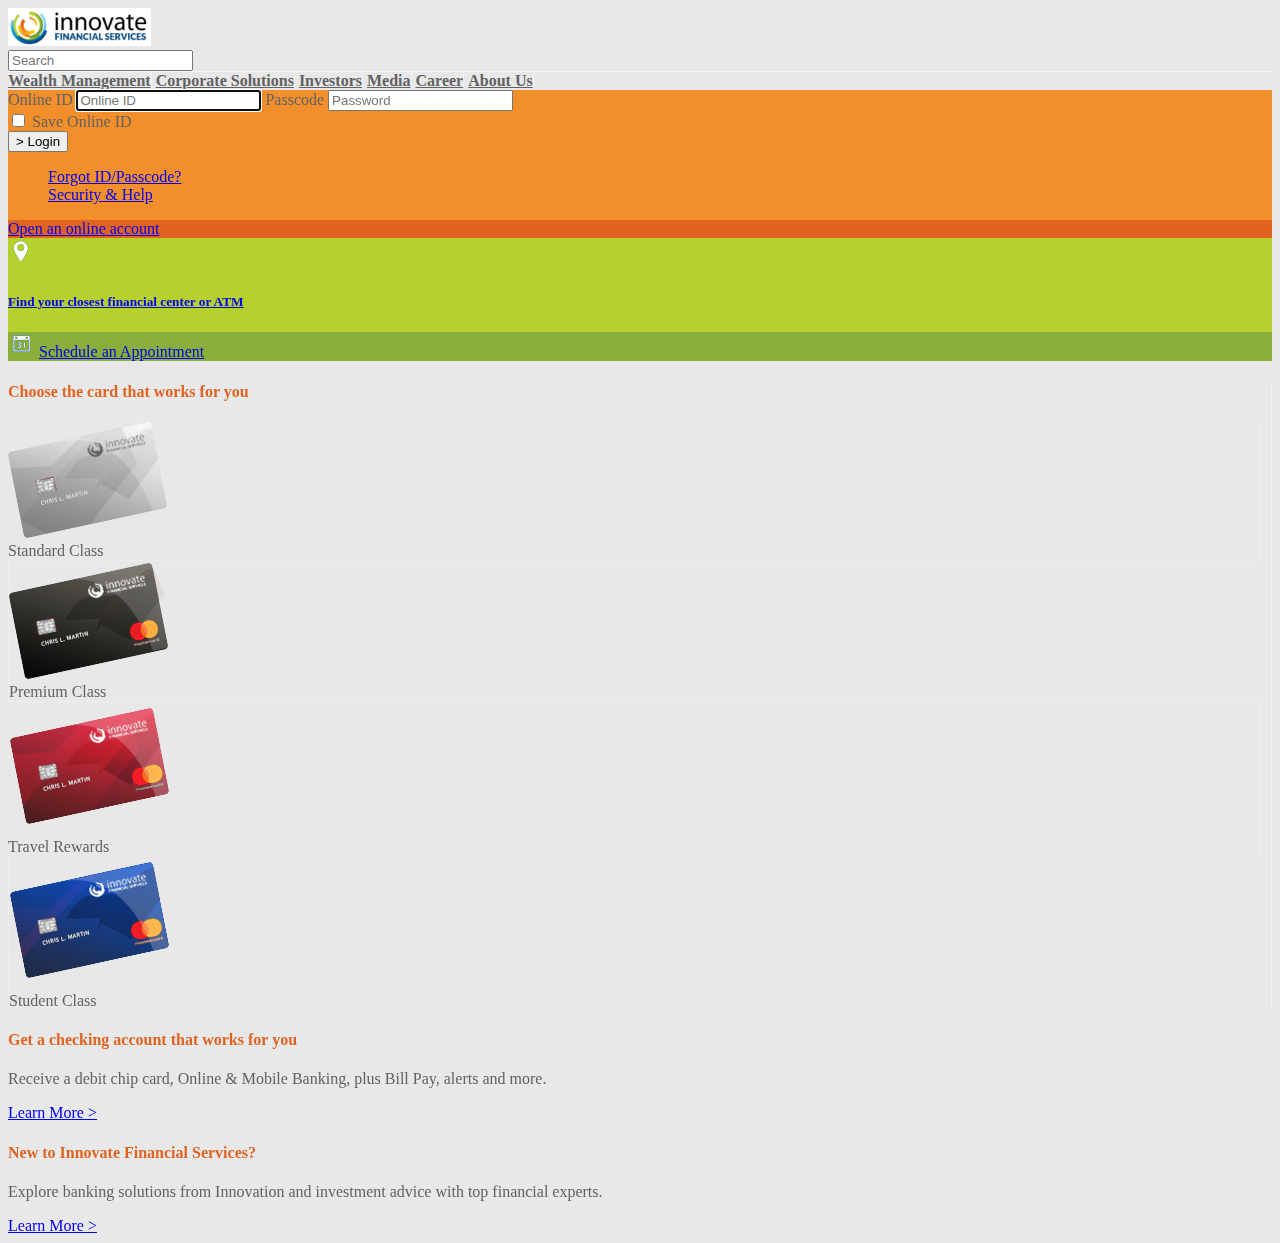
<file: Login HTML/innovate-financial-services-demo/index.html>
<!doctype html>
<html lang="en">
  <head>
    <!-- Required meta tags -->
    <meta charset="utf-8">
    <meta name="viewport" content="width=device-width, initial-scale=1, shrink-to-fit=no">

    <!-- Bootstrap CSS -->
    <link rel="stylesheet" href="https://stackpath.bootstrapcdn.com/bootstrap/4.3.0/css/bootstrap.min.css" integrity="sha384-PDle/QlgIONtM1aqA2Qemk5gPOE7wFq8+Em+G/hmo5Iq0CCmYZLv3fVRDJ4MMwEA" crossorigin="anonymous">

    <title>Innovate - Financial Services Demo - Login page</title>
    <link rel="stylesheet" href="css/style.css">
  </head>
<body>
    <div class="bg-white border-bottom shadow-sm mb-3">
        <div class="row">
          <div class="pt-3 pb-2 container">
            <div class="navbar">
              <img class="mr-auto" src="img/inno.png" alt="Innovate"/>
                <form class="mt-2 mt-md-0">
                  <input class="form-control" type="text" placeholder="Search" aria-label="Search">
                </form>
            </div>
          </div>
        </div>

        <nav class="my-2 pt-2">
            <div class="container">
            <a class="p-2" href="#">Wealth Management</a>
            <a class="p-2" href="#">Corporate Solutions</a>
            <a class="p-2" href="#">Investors</a>
            <a class="p-2" href="#">Media</a>
            <a class="p-2" href="#">Career</a>
            <a class="p-2" href="#">About Us</a>
            </div>
        </nav>
	</div>
	<div class="container">
	  <div class="row mb-3">
	    
	    <div class="col-lg-3 mb-4" >
	      <div class="card mb-2" style="background: #f38f2a;">
	        <div class="card-body">
	          
	        <form class="form-signin">
	          <label for="inputEmail" class="sr-only">Online ID</label>
	          <input type="email" id="inputEmail" class="form-control mb-2" placeholder="Online ID" required autofocus>
	          <label for="inputPassword" class="sr-only">Passcode</label>
	          <input type="password" id="inputPassword" class="form-control" placeholder="Password" required>
	          <div class="checkbox">
	            <label class="text-white">
	              <input type="checkbox" value="remember-me" > Save Online ID
	            </label>
	          </div>
	          <button type="button" class="btn btn-md btn-primary mb-3">> Login</button>
	          <ul class="list-group" style="list-style-type: none;">
	            <li class=""><a href="#" class="text-white">Forgot ID/Passcode?</a></li>
	            <li><a href="#" class="text-white">Security & Help</a></li>
	          </ul>
	      </form>
	          

	      
	      </div>
	        <div class="pt-1 pb-1 pl-4 text-white" style="background: #e16321;">
	          <a href="#" class="text-white">Open an online account</a>
	        </div>

	        
	      </div>
	      <div class="card" style="background: #b6d02e;">
	        <div class="card-body">
	          <div class="row">
	            <img src="img/cardico.png" class="" alt="find cinancial center or ATM" style="max-height: 30px;">
	            <h5 class="col font-weight-normal"><a href="#" class="text-white">Find your closest financial center or ATM</a></h5>
	          </div>
	        </div>
	        <div class="card-body text-white" style="background: #89ae3a;">
	          <img src="img/cardico2.png" alt="Schedule an Appointment">
	          <a href="#" class="text-white">Schedule an Appointment</a>
	         
	        </div>
	      </div>
	    </div>
	  
	    <div class="card col-lg-9 mb-2 shadow pt-2">
	      <div class="row">
	        <div class="col-lg-7">
	          <div class="row mt-2 ml-2 br-1">
	            <h4 class="mb-4 font-weight-normal">Choose the card that works for you</h4>
	            <div class="col-lg-6 border-1 p-0">
	              <div class="card-list text-center">
	                <img src="img/card1.png" alt="Standard Class"><br>Standard Class
	              </div>
	            </div>
	            
	            <div class="col-lg-6 border-2 p-0">
	              <div class="card-list text-center">
	                <img src="img/card2.png" alt="Standard Class"><br>Premium Class
	              </div>
	            </div>
	            
	            <div class="col-lg-6 border-3 p-0">
	              <div class="card-list text-center">
	                <img src="img/card3.png" alt="Standard Class"><br>Travel Rewards
	              </div>
	            </div>
	            
	            <div class="col-lg-6 border-4 p-0">
	              <div class="card-list text-center">
	                <img src="img/card4.png" alt="Standard Class"><br>Student Class
	              </div>
	            </div>

	          </div>
	        </div>
	        <div class="col-lg-5">
	          <div class="mt-2 mb-5">
	            <h4 class="font-weight-normal">Get a checking account that works for you</h4>
	            <p>Receive a debit chip card, Online & Mobile Banking, plus Bill Pay, alerts and more.</p>
	            <a href="#">Learn More ></a>
	          </div>
	          <div class="">
	            <h4 class="font-weight-normal">New to Innovate Financial Services?</h4>
	            <p>Explore banking solutions from Innovation and investment advice with top financial experts.</p>
	            <a href="#">Learn More ></a>
	          </div>
	        </div>
	      </div>
	    </div>

	  </div>
	</div>

    <script src="https://code.jquery.com/jquery-3.3.1.slim.min.js" integrity="sha384-q8i/X+965DzO0rT7abK41JStQIAqVgRVzpbzo5smXKp4YfRvH+8abtTE1Pi6jizo" crossorigin="anonymous"></script>
    <script src="https://cdnjs.cloudflare.com/ajax/libs/popper.js/1.14.7/umd/popper.min.js" integrity="sha384-UO2eT0CpHqdSJQ6hJty5KVphtPhzWj9WO1clHTMGa3JDZwrnQq4sF86dIHNDz0W1" crossorigin="anonymous"></script>
    <script src="https://stackpath.bootstrapcdn.com/bootstrap/4.3.0/js/bootstrap.min.js" integrity="sha384-7aThvCh9TypR7fIc2HV4O/nFMVCBwyIUKL8XCtKE+8xgCgl/PQGuFsvShjr74PBp" crossorigin="anonymous"></script>
<!--  	<script  src="js/index.js"></script> -->
</body>
</html>
</file>
<file: Login HTML/innovate-financial-services-demo/css/style.css>
body {
  overflow: hidden;
  background: #e8e8e8 !important;
}
.card {
  color: #626262;
  border-radius: 0 !important;
  border: 0 !important;
}
.br-1 {
  border-right: 1px solid #f2f2f2;
  padding-right: 10px;
}
h4  {
  color: #e16321;
}

nav.my-2 {
  border-top: 1px solid #f6f6f6;
}
nav.my-2 a {
  font-weight: bold;
  color: #626262;
}
nav a.p-2 {
  border-right: 1px solid #f2f2f2;
}
.card-list:hover {
  background: #f2f2f2;
  cursor: pointer;
}
.border-1 {
  border: 1px solid #ededed;
  border-left: 0;
  border-top: 0;
}
.border-2 {
  border: 1px solid #ededed;
  border-right:0;
  border-top:0;
}
.border-3 {
  border: 1px solid #ededed;
  border-bottom: 0;
  border-left: 0;
  border-top: 0;
}
.border-4 {
  border: 1px solid #ededed;
  border-bottom: 0;
  border-right: 0;
  border-top: 0;
}
</file>
